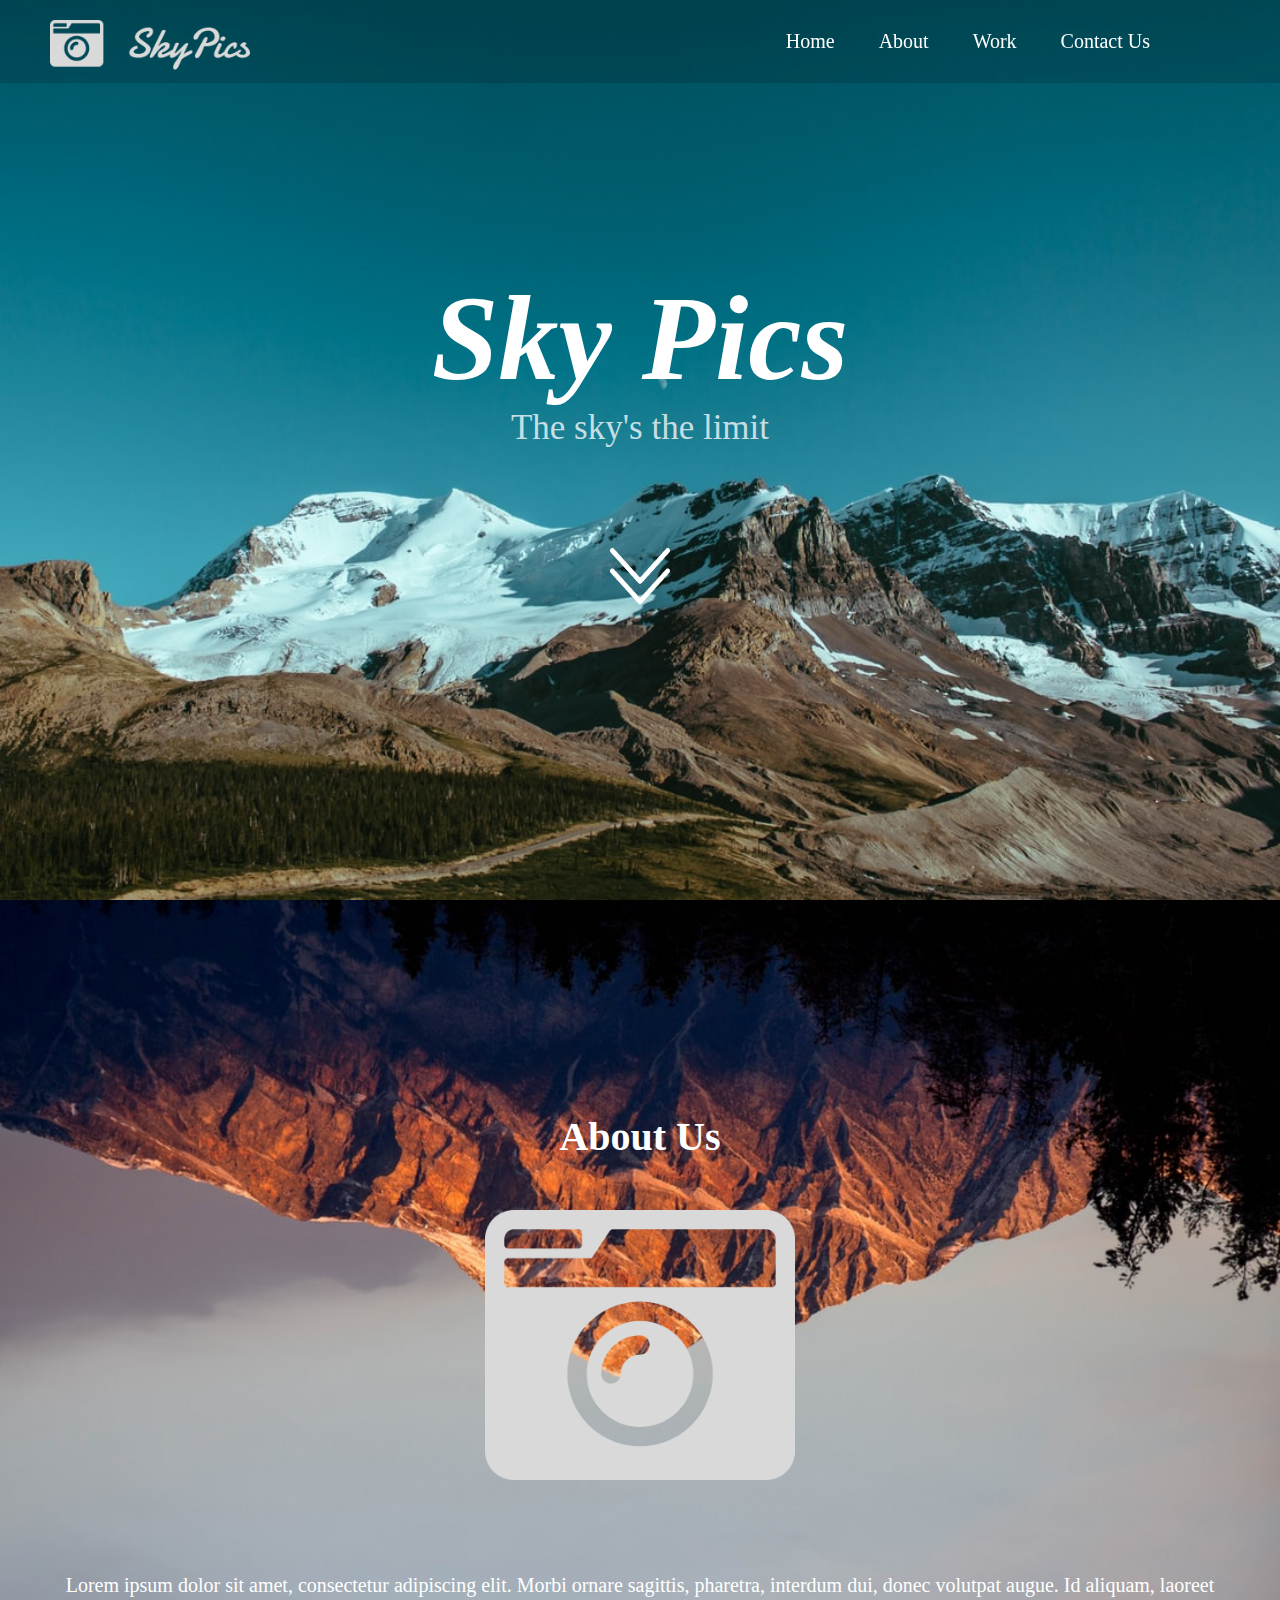
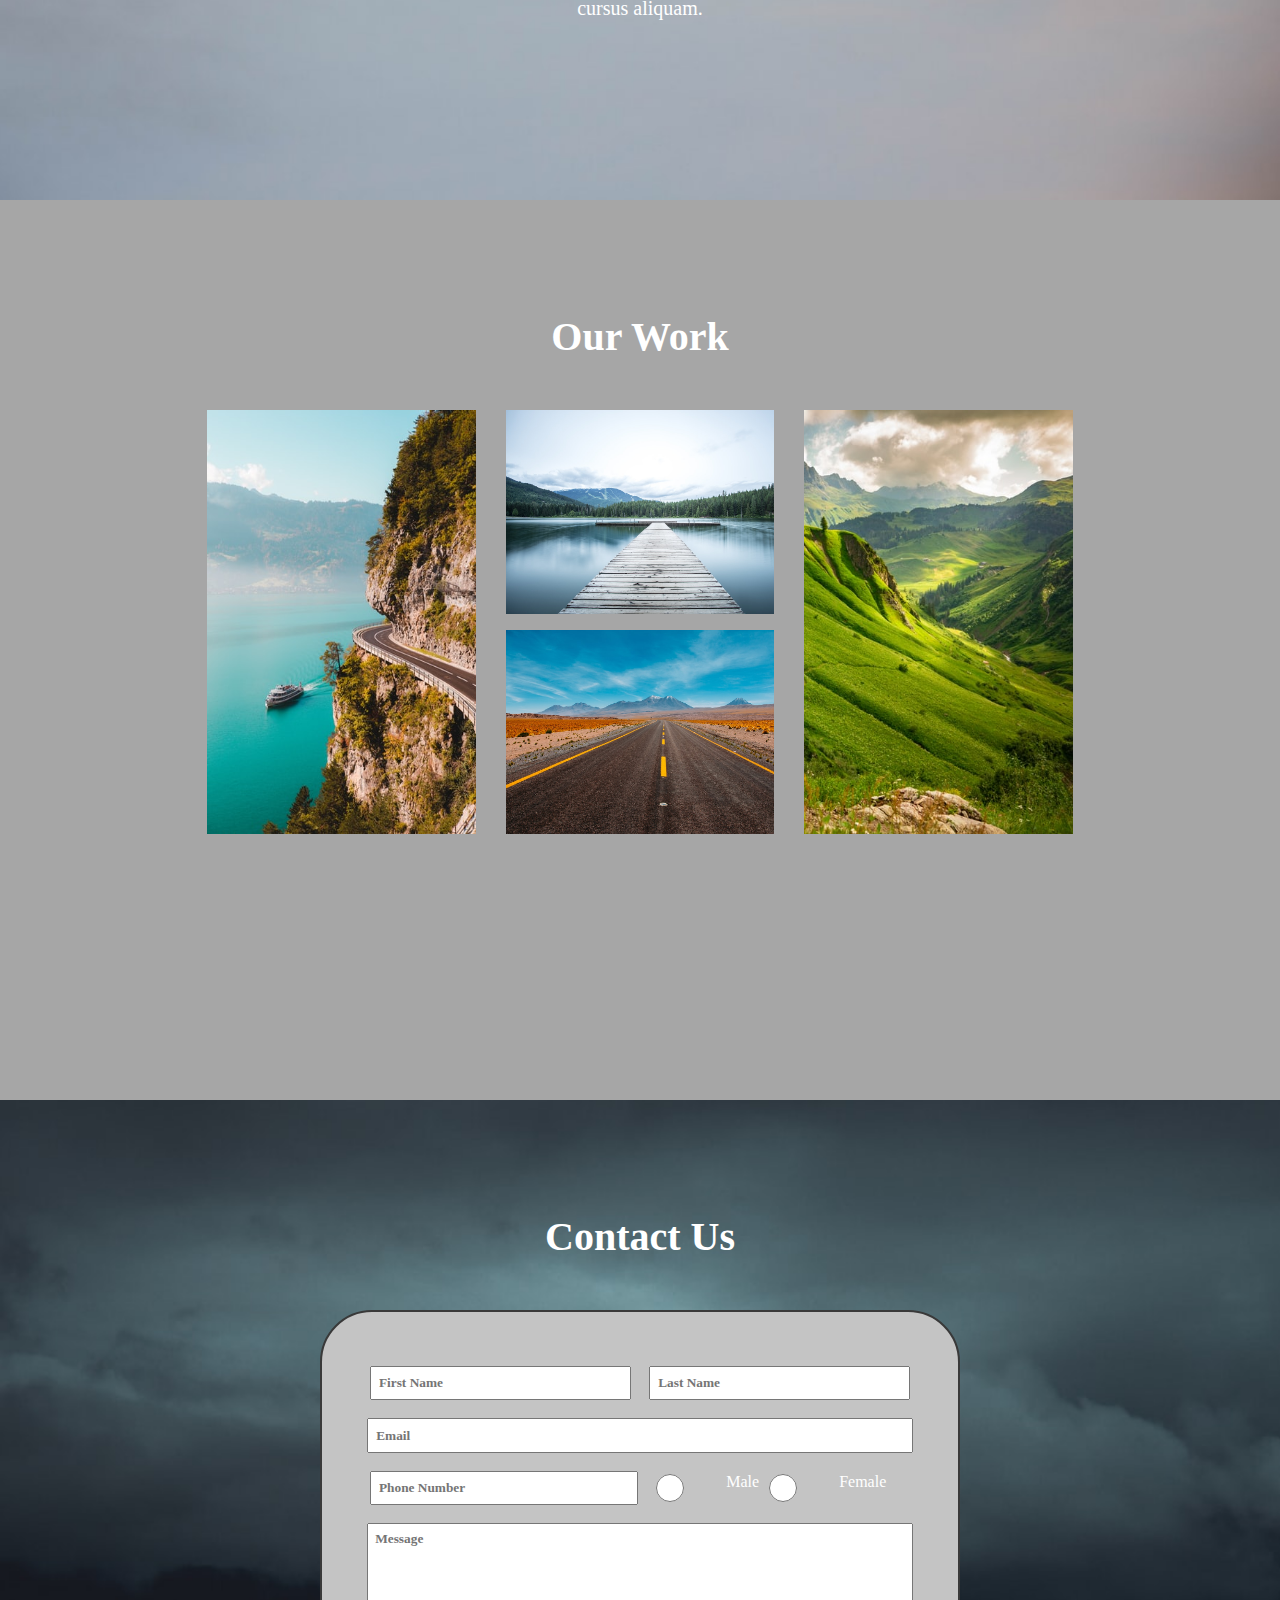
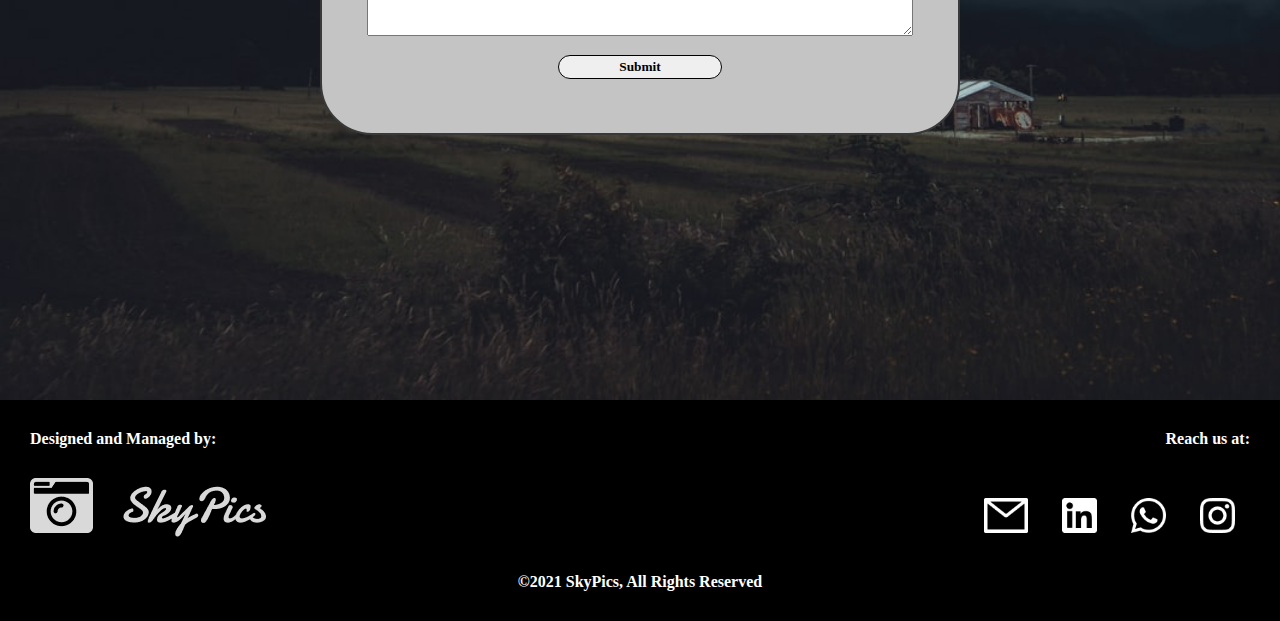
<file: Mini Project/index.html>
<!DOCTYPE html>
<html lang="en">
<head>
    <meta charset="UTF-8">
    <meta http-equiv="X-UA-Compatible" content="IE=edge">
    <meta name="viewport" content="width= , initial-scale=1.0">
    <title>Sky Pics</title>
    <link rel="stylesheet" href="./style.css">
</head>
<body>
    <nav>
        <ul class="navbar">
            <li><a href="#home">Home</a></li>
            <li><a href="#about">About</a></li>
            <li><a href="#work">Work</a></li>
            <li><a href="#contact">Contact Us</a></li>
        </ul>
    </nav>
    <a href="./index.html"><img class="logo" src="./Assets/logo.png" alt="Sky Pics"></a>

    <section id="home">
        <div class="homeEX">
            <h1 class="title">Sky Pics</h1>
            <p class="subtitle">The sky's the limit</p>
            <ul class="arrow">
                <li>
                    <a href="#about"><img class="arrowIMG" src="./Assets/arrow.png" alt=""></a>
                </li>
            </ul>
        </div>
    </section>

    <section id="about">
        <div class="aboutText">
            <h1>About Us</h1>
            <img src="./Assets/aboutIcon.png" alt="Sky Pics">
            <p>Lorem ipsum dolor sit amet, consectetur adipiscing elit. Morbi ornare sagittis, pharetra, interdum dui, donec volutpat augue. Id aliquam, laoreet cursus aliquam.</p>
        </div>
    </section>

    <section id="work">
        <div class="container">
            <h1>Our Work</h1>
            <div class="image-container">
                <img
                  class="inner-image"
                  src="./Assets/workLeft.jfif"
                  alt="Lembah"
                />
                <div class="inner-image-container">
                  <div class="image-pipih-top"></div>
                  <div class="image-pipih-bottom"></div>
                </div>
                <img
                  class="inner-image"
                  src="./Assets/workRight.jfif"
                  alt="Lembah"
                />
              </div>
        </div>
    </section>

    <section id="contact">
        <h1>Contact Us</h1>
        <form class="SPform" method="post" onsubmit="return nameValidation()">
            <div class="inline-box1">
                <input class="name" name="nameForm" type="text" id="firstName" placeholder="First Name">
                <input class="name" name="nameForm" type="text" id="lastName" placeholder="Last Name">
            </div>
            <input type="text" id="email" placeholder="Email">
            
            <div class="inline-box2">
                <input class="pnumber" type="number" id="phoneNumber" placeholder="Phone Number" min="10" max="12">
                <input class="gender" type="radio" name="gender" id="male" value="male">
                <label class="gender" for="male">Male</label>
                
                <input class="gender" type="radio" name="gender" id="female" value="female">
                <label class="gender" for="female">Female</label>
            </div>

            <textarea name="" id="message" cols="10" rows="6" placeholder="Message"></textarea>
            <input class="submit" id="submit" type="submit" value="Submit" onclick="numberValidation">
        </form>
    </section>

    <footer>
        <div class="leftFooter">
            <p class="leftText">Designed and Managed by:</p>
            <div class="leftContent">
                <img src="./Assets/logo.png" alt="Sky Pics">
            </div>
        </div>

        <div class="rightFooter">
            <p class="rightText">Reach us at:</p>
            <div >
                <div class="rightContent">
                    <a href="mailto:aurelliagita01@gmail.com">
                        <img src="./Assets/footerMail.png" alt="mail">
                    </a>
                </div>
                <div class="rightContent">
                    <a href="www.linkedin.com/in/aurellia-gita-elysia">
                        <img src="./Assets/footerIn.png" alt="">
                    </a>
                </div>
                <div class="rightContent">
                    <a href="https://api.whatsapp.com/send/?phone=6281281157073&text&app_absent=0">
                        <img src="./Assets/footerWA.png" alt="">
                    </a>
                </div>
                <div class="rightContent">
                    <a href="https://www.instagram.com/aurellialycia/">
                        <img src="./Assets/footerIG.png" alt="">
                    </a>
                </div>
            </div>
        </div><br><br>

        <p>©2021 SkyPics, All Rights Reserved</p>
    </footer>

    <script>
        function nameValidation() {
            let x = document.forms["SPform"]["nameForm"].value;
            if (x == "") {
                alert("Must be filled out!");
                return false;
            }
        }

        function numberValidation() {
            let x = document.getElementById("phoneNumber").value;
            let text;
            if (isNaN(x) || x < 1 || x > 10) {
                text = "Must be in numbers";
            } else {
                text = "Number verified"
            }
            document.getElementById("numberValid").innerHTML = text;

            var y = document.getElementById("phoneNumber").max;
            
        }
    </script>

</body>
</html>
</file>
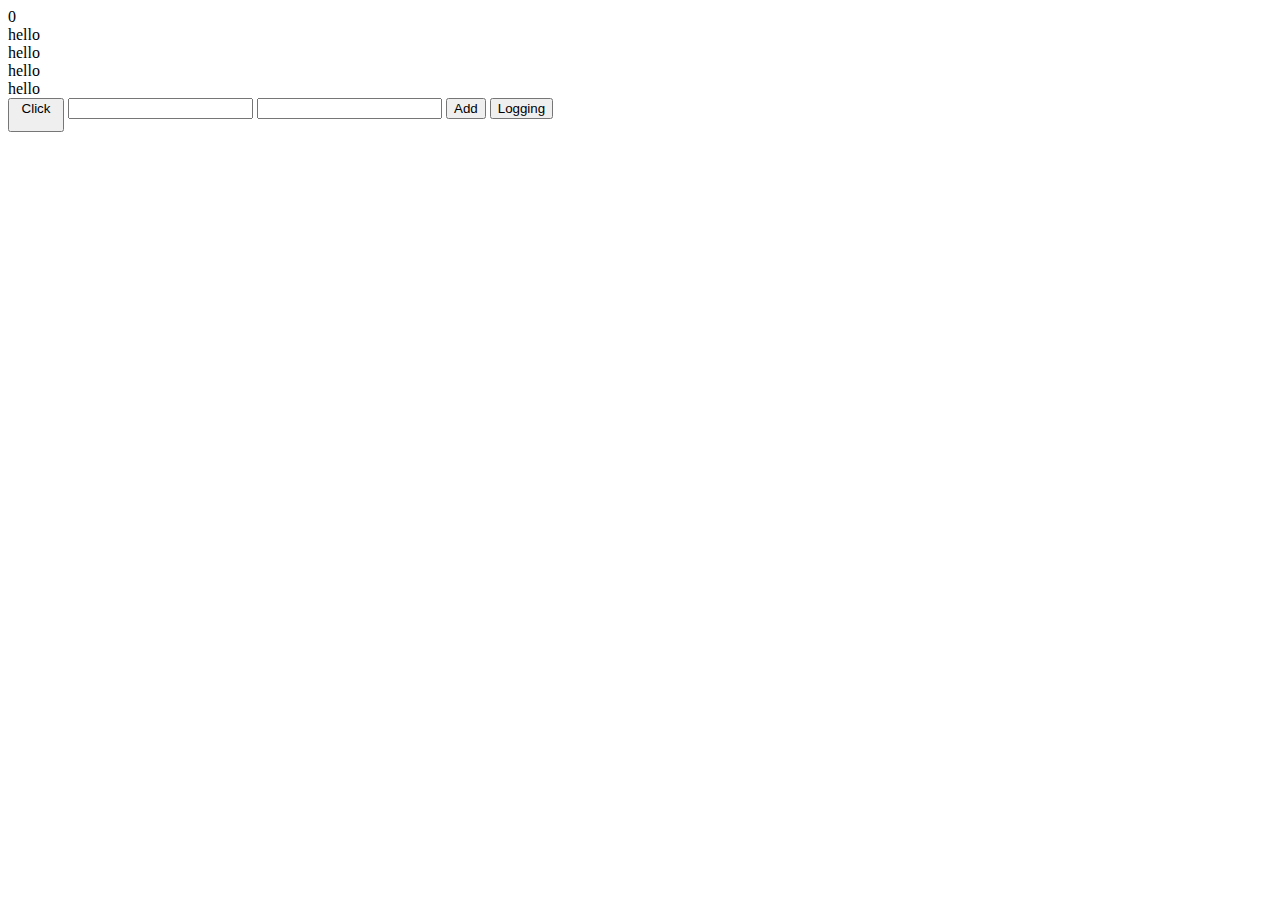
<file: Session 4/index.html>
<!DOCTYPE html>
<html lang="en">
<head>
    <meta charset="UTF-8">
    <meta http-equiv="X-UA-Compatible" content="IE=edge">
    <meta name="viewport" content="width=device-width, initial-scale=1.0">
    <title>Session 4</title>
</head>
<body>
    <div id="root" Lycia="true">0</div>

    <div class="blue"></div>
    <div class="blue"></div>
    <div class="blue"></div>
    <div class="blue"></div>

    <button id="btn">Click <Menu></Menu></button>

    <input id="a" type="text">
    <input id="b" type="text">
    <button id="addBtn">Add</button>
    <button onclick="logging">Logging</button>

    <script defer>
        const object = {name: "hello"};
        console.log(object.name);
        const rootDiv = document.getElementById("root");
        const blueClass = document.getElementsByClassName("blue");

        for(let i = 0; i < 5; i++) {
            blueClass[i].innerHTML = "hello";
        };

        setInterval(() => {
            console.count();
            rootDiv.innerHTML = parseInt(rootDiv.innedHTML) + 1;
        }, 1000);

        const btn = document.getElementById("btn");

        btn.addEventListener("click", (event) => {
            console.log(event);
            rootDiv.innerHTML = 0;
        });

        const aField = document.getElementById("a");
        const bField = document.getElementById("b");

        const add = (a, b) => {
            return a + b;
        };

        addBtn.addEventListener("mouseenter", () => {
            const {valueAsNumber: a} = aField;
            const {valueAsNumber: b} = bField;
            rootDiv.innerHTML = add(a,b);
        });

        const logging = (log) => {
            console.log("%cHello World", "font-size: 60px; color: #256fee")
            console.log(log);
        };
    </script>
</body>
</html>
</file>
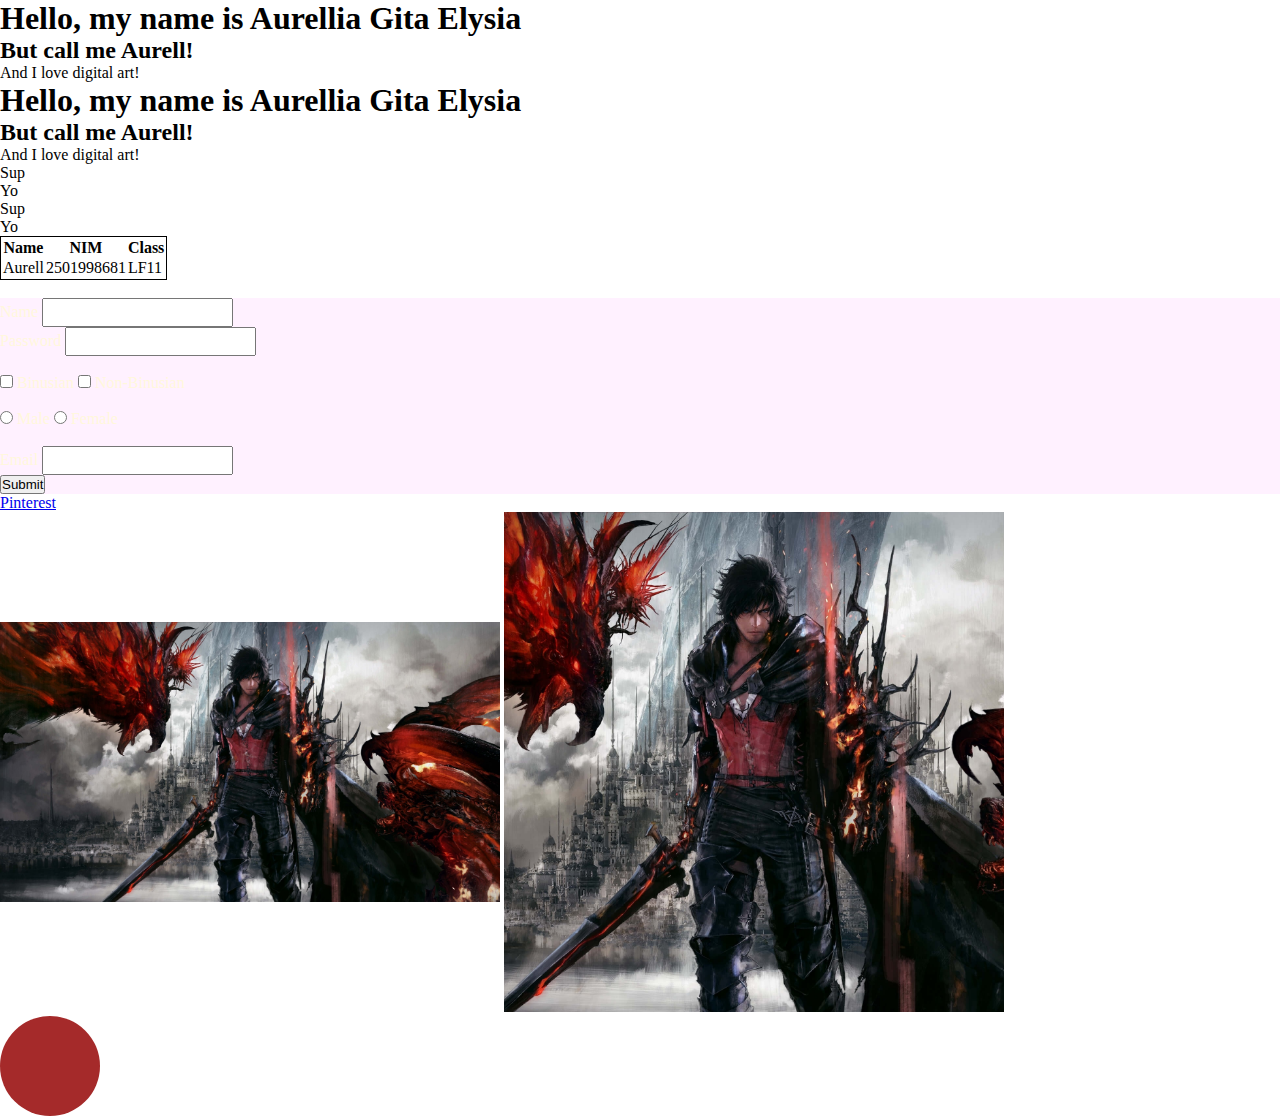
<file: Session 1/Session 1.html>
<!DOCTYPE html>
<html lang="en">
<head>
    <meta charset="UTF-8">
    <meta http-equiv="X-UA-Compatible" content="IE=edge">
    <meta name="viewport" content="width=device-width, initial-scale=1.0">
    <title>Main Page</title>
    <link rel="stylesheet" href="./Session 1.css">
</head>
<body>
   <div>
        <h1>Hello, my name is Aurellia Gita Elysia</h1>
        <h2>But call me Aurell!</h2>
        <p>And I love digital art!</p>
   </div>

   <span>
        <h1>Hello, my name is Aurellia Gita Elysia</h1>
        <h2>But call me Aurell!</h2>
        <p>And I love digital art!</p>
   </span>

   <!-- Unordered list -->
   <ul> 
       <li>Sup</li>
       <li>Yo</li>
   </ul>

   <!-- Ordered list -->
   <ol>
       <li>Sup</li>
       <li>Yo</li>
   </ol>

   <table style="border: 1px solid;">
    <tr>
        <th>Name</th>
        <th>NIM</th>
        <th>Class</th>
    </tr>   
    <tr>
        <td>Aurell</td>
        <td>2501998681</td>
        <td>LF11</td>
    </tr>
   </table><br>

   <form action="#">
       <div class="inputgroup">
           <div>
               <label for="name">Name</label>
               <input type="name" name="Name" id="name" required>
           </div>
           <div>
               <label for="password">Password</label>
               <input type="password" required>
           </div>
        
            <br>
            <div>
                <input type="checkbox" name="binusian" id="mahasiswa" required>
                <label for="binusian">Binusian</label>
                <input type="checkbox" name="nonbinusian" id="mahasiswa" required>
                <label for="nonbinusian">Non-Binusian</label>
            </div>
            
            <br>
            <div>
                <input type="radio" name="gender" id="male" value="male">
                <label for="male">Male</label>
                <input type="radio" name="gender" id="female" value="female">
                <label for="female">Female</label>
            </div>
            
            <br>
            <div>
                <label for="email">Email</label>
                <input type="email" required>
            </div>
            
            <button>Submit</button>       
       </div>
   </form>

   <a href="https://pinterest.com" target="_blank">Pinterest</a>

   <div class="image">
       <img class="pic1" src="./1132849.jpg" alt="FFXVI">
       <img class="pic2" src="./1132849.jpg" alt="FFXVI">
   </div>

   <div class="circle"></div>
</body>
</html>
</file>
<file: Mini Project/style.css>
* {
  scroll-behavior: smooth;
  margin: 0;
  padding: 0;
  box-sizing: border-box;
  color: #fff;
  font-family: poppins;
}

.logo {
  position: fixed;
  height: 50px;
  margin-top: 20px;
  margin-left: 50px;
  z-index: 11;
}

nav {
  z-index: 10;
  color: #fff;
  position: sticky;
  top: 0;
  float: right;
  text-align: right;
  background-color: rgba(0, 0, 0, 0.14);
  width: 100%;
  padding: 30px;
}

.navbar {
  display: block;
  margin-left: auto;
  margin-right: 80px;
}

nav > ul > li {
  list-style: none;
  display: inline;
  /* background-color: black; */
  /* margin: 30px; */
  padding: 20px;
}

nav > ul > li > a {
  margin-left: auto;
  text-decoration: none;
  font-size: 20px;
}

nav > ul > li > a:hover {
  background-color: rgba(0, 0, 0, 0.15);
  padding: 30px;
  transition: 0.8s;
}

#home {
  height: 100vh;
  margin-top: 0%;
  background-image: url(./Assets/homeBG.jpg);
  background-repeat: no-repeat;
  background-size: cover;
}

h1 {
  padding-top: 113px;
  padding-bottom: 50px;
  text-align: center;
  font-size: 40px;
}

#home > .homeEX > .title {
  padding-top: 30vh;
  padding-bottom: 0px;
  font-size: 120px;
  font-family: Damion;
  font-style: italic;
}

.homeEX {
  text-align: center;
}

#home > .homeEX > .subtitle {
  font-size: 35px;
  color: rgba(255, 255, 255, 0.75);
}

@keyframes jump {
  0% {
    transform: translateY(0);
  }
  50% {
    transform: translateY(50%);
  }
  100% {
    transform: translateY(100%);
  }
}

.arrowIMG {
  margin-top: 100px;
  animation: jump 0.8s linear alternate infinite;
}

#about {
  height: 100vh;
  background-image: url(./Assets/aboutBG.jfif);
  background-repeat: no-repeat;
  background-size: cover;
  transform: scale(-1, -1);
}

.aboutText {
  text-align: center;
  position: relative;
  bottom: -20vh;
  transform: scale(-1, -1);
}

.aboutText > img {
  height: 30vh;
}

.aboutText > p {
  padding-inline: 60px;
  margin-top: 10vh;
  font-size: 20px;
}

#work {
  min-height: 100vh;
  background-color: rgba(0, 0, 0, 0.35);
}

#work > .container {
  display: flex;
  flex-direction: column;
  align-items: center;
  height: 100%;
}

.image-container {
  display: flex;
  justify-content: space-around;
  width: 70%;
}

.inner-image-container {
  width: 30%;
}

.inner-image-container > img {
  width: 100%;
}

.inner-image {
  width: 30%;
  /* margin-right: 40px; */
}

.image-pipih-top {
  min-height: 150px;
  height: 48%;
  margin-bottom: 6%;
  background-image: url("./Assets/workTopCenter.jfif");
  background-size: cover;
}
.image-pipih-bottom {
  min-height: 150px;
  height: 48%;
  background-image: url("./Assets/workBottomCenter.jfif");
  background-size: cover;
}

.inline-box2 {
  width: 102.3%;
  display: flex;
  flex-direction: row;
}

.inline-box2 > .pnumber {
  width: 48%;
}

.inline-box2 > .gender {
  width: 5%;
  padding-inline: 6%;
  padding-top: 2%;
}

#contact {
  height: 100vh;
  box-sizing: border-box;
  background-image: url(./Assets/contactBG.jfif);
  background-repeat: no-repeat;
  background-size: cover;
}

#contact > form {
  display: flex;
  flex-direction: column;
  align-items: center;
  justify-content: space-between;
  width: 50vw;
  padding: 5vh;
  box-sizing: border-box;
  border: 2px solid #393939;
  border-radius: 52px;
  background-color: #c4c4c4;
  position: relative;
  margin: auto;
}

.inline-box1 {
  width: 102.3%;
  display: flex;
  flex-direction: row;
}

#contact > form > textarea,
input {
  width: 100%;
  margin: 1vh;
  color: black;
  font-weight: bold;
  padding: 0.8vh;
}

#contact > form > div > input {
  margin: 1vh;
  color: black;
  font-weight: bold;
  padding: 0.8vh;
}

#contact > form > .submit {
  margin-top: 10px;
  color: black;
  font-weight: bold;
  width: 30%;
  padding: 3px;
  padding-inline: 30px;
  border: 1px solid black;
  border-radius: 96px;
}

#contact > form > button:hover {
  cursor: pointer;
  box-shadow: 2px 2px #393939;
  transition: 1s;
}

#contact > form > label {
  color: black;
  font-size: small;
  font-weight: bold;
}

footer {
  background-color: black;
  font-weight: bold;
  padding: 30px;
}

.leftFooter {
  position: absolute;
  text-align: left;
}

.leftText {
  padding-top: 0px;
  padding-bottom: 30px;
}

.rightFooter {
  text-align: right;
}

.rightText {
  padding-top: 0px;
  padding-bottom: 30px;
}

.rightContent {
  display: inline-block;
  padding-inline: 15px;
}

.rightContent > a > img {
  margin-top: 20px;
  height: 35px;
}

footer > p {
  text-align: center;
}

@media screen and (max-width: 768px) {
  #id {
    height: 300vh;
  }

  .image-container {
    display: flex;
    flex-direction: column;
  }

  .inner-image:first-child {
    bottom: 4000px;
  }

  .image-container > img {
    width: 80vw;
  }

  .image-container > div {
    width: 80vw;
    background-size: auto;
  }

  .image-pipih-top {
    height: 100%;
    background-image: url("./Assets/workTopCenter.jfif");
    background-size: 100%;
    background-repeat: no-repeat;
  }
  .image-pipih-bottom {
    height: 100%;
    background-image: url("./Assets/workBottomCenter.jfif");
    background-size: 100%;
    background-repeat: no-repeat;
  }

  #contact > form {
    width: 80%;
  }

  .inline-box2 > .gender {
    width: 5%;
    padding-inline: 4%;
    padding-top: 2%;
  }
}
</file>
<file: Session 1/Session 1.css>
:root {
  --primary-color: #1e90ff;
  --secondary-color: #4e4e4e;
  --red: #fff1ff;
}

/*
margin: top left bottom right
margin: top-bottom left-right
*/

* {
  padding: 0px;
  margin: 0px;
}

.inputgroup {
  background-color: var(--red);
  color: cornsilk;
}

/* Selector bisa menggunakan panah (>) atau spasi ( )
Bila menggunakan spasi, seluruh cucu dari div class akan terpengaruh
Bila menggunakan panah, hanya direct children yang terpengaruh */
.inputgroup > div > input {
  padding: 5px;
}

.submit-botton {
  padding: 5px;
  margin-top: 5px;
}

.pic1 {
  width: 500px;
  height: 500px;
  object-fit: contain;
}

.pic2 {
  width: 500px;
  height: 500px;
  object-fit: cover;
}

.image {
  width: 100vw;
}

/* position : static, fixed, relative, sticky, absolute
1. static   : tidak bisa menggunakan top, right, bottom, left
2. relative : mirip dengan static, tapi bisa menggunakan top, right, bottom, left. Namun tempat awal tidak bisa ditempati elemen lain
3. fixed    : posisi tidak akan pindah walaupun scroll page
4. sticky   : posisi akan selalu berada di tempat yang ditentukan
5. absolute : posisi tidak akan berubah, namun tempat awal bisa dihinggapi elemen lain */

.circle {
  position: absolute;
  background-color: brown;
  height: 100px;
  width: 100px;
  border-radius: 100%;
}

/* Gradient
background: linear-gradient(red,blue)
color: rgba (red, green, blue, alpha(opacity))
 */

/* Filter: opacity, grayscale, blur, contrast, saturate
 *for opacity, you can directly type opacity without filter
  */
</file>
